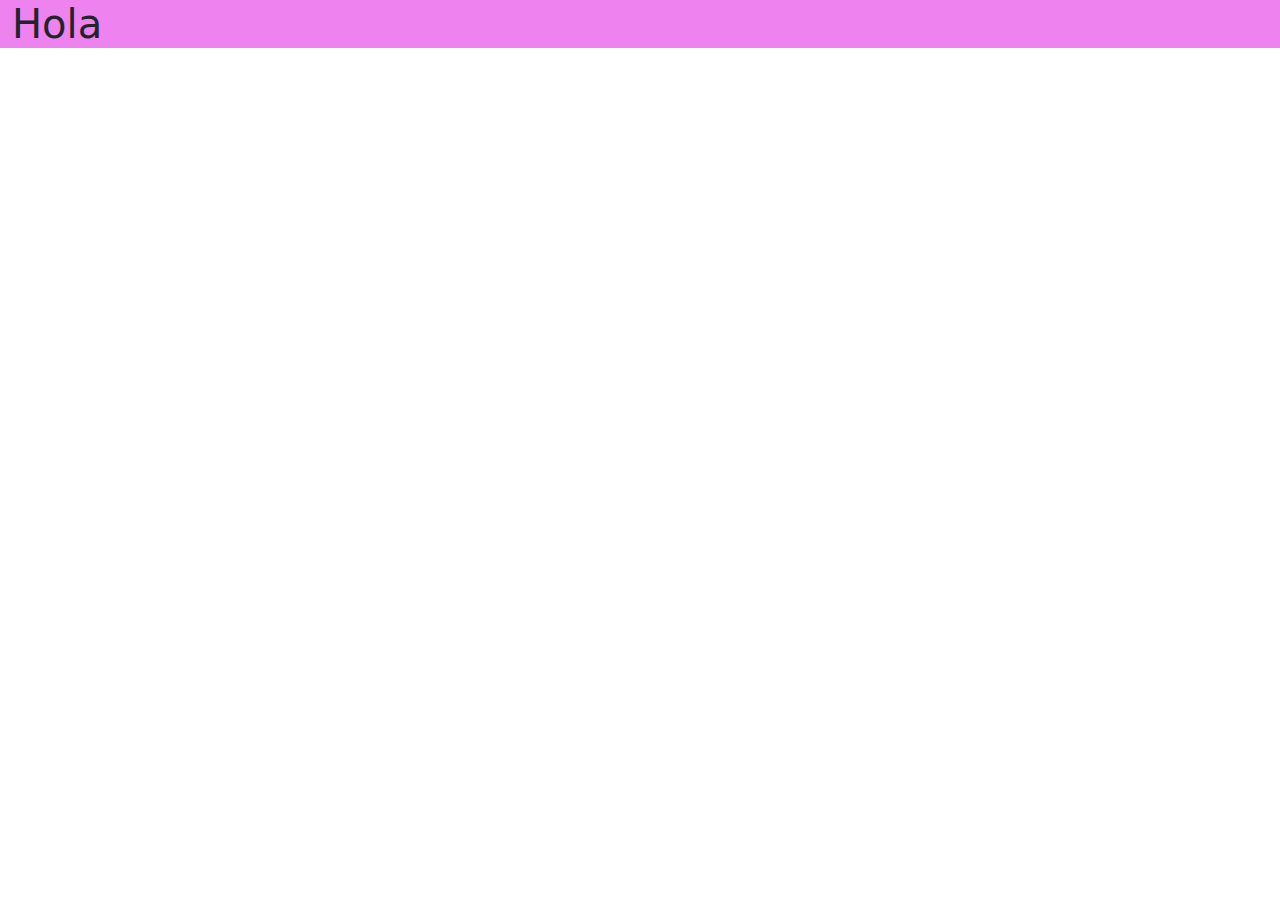
<file: Ejercicio1/Index.html>
<!doctype html>
<html lang="en">

<head>
    <!-- Required meta tags -->
    <meta charset="utf-8">
    <meta name="viewport" content="width=device-width, initial-scale=1">
    <link rel="stylesheet" href="style.css">
</head>

<body>
    <!-- Optional JavaScript; choose one of the two! -->
    <div class="container-fluid">
        <h1>Hola</h1>
    </div>
</body>

</html>
</file>
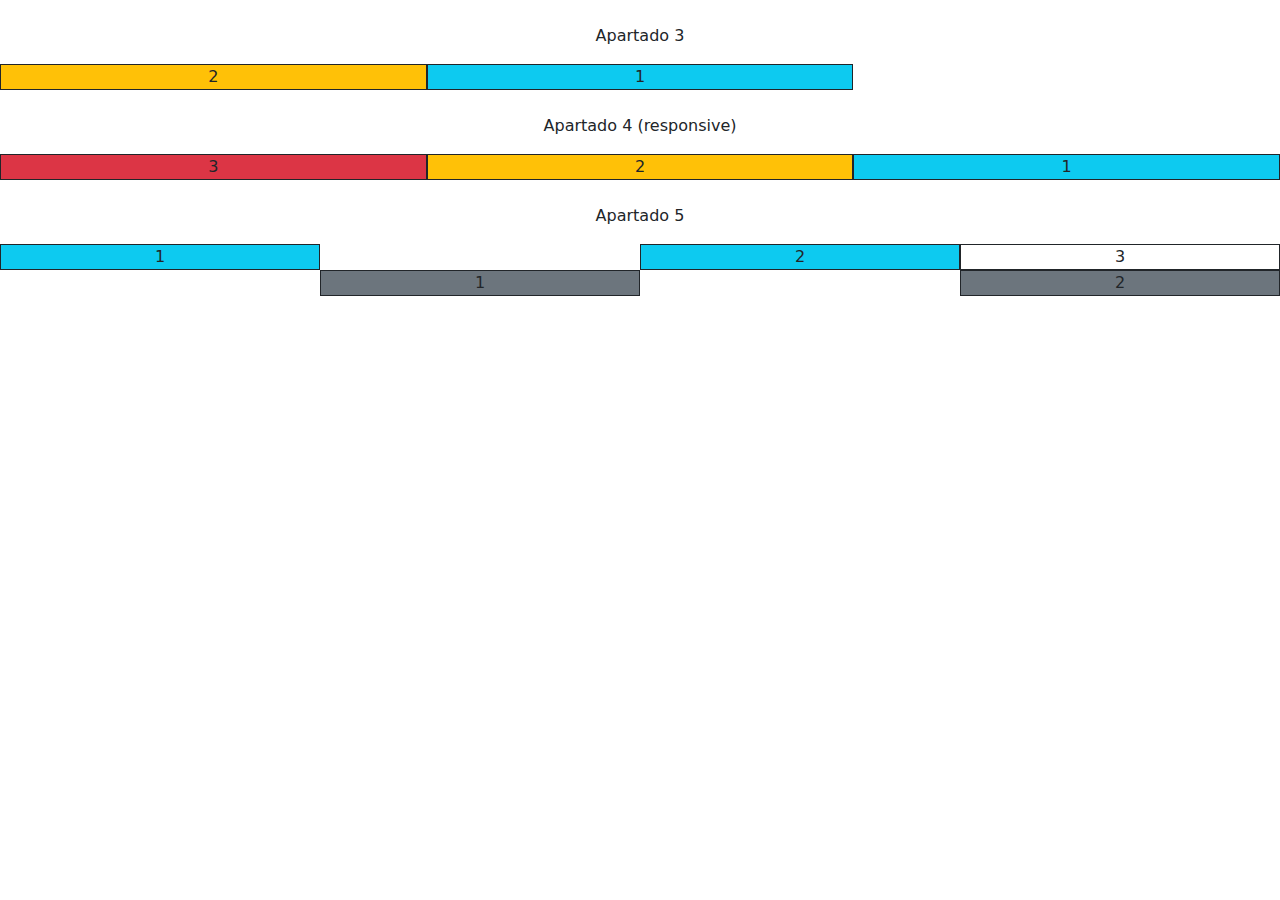
<file: Ejercicio10/Index.html>
<!DOCTYPE html>
<html><head>
  <meta charset="utf-8" />
  <meta name="viewport" content="width=device-width, initial-scale=1" />
  <link rel="stylesheet" href="./style.css" />
</head>
<body>
<div class="container-fluid text-center">
	<br>
	<p>Apartado 3</p>
	<div class="row">
		<div class="col-4 bg-info order-3 border border-dark border-1">1</div>
		<div class="col-4 bg-warning order-2 border border-dark border-1">2</div>
	</div>
	<br>
	<p>Apartado 4 (responsive)</p>
	<div class="row">
		<div class="col-4 bg-info order-xl-3 border border-dark border-1">1</div>
		<div class="col-4 bg-warning order-xl-2 border border-dark border-1">2</div>
		<div class="col-4 bg-danger order xl-1 border border-dark border-1">3</div>
	</div>
	<br>
	<p>Apartado 5</p>
	<div class="row">
		<div class="col-3 bg-info border border-dark border-1">1</div>
		<div class="col-md-3 ms-auto bg-info border border-dark border-1">2</div>
		<div class="col-3 bg info border border-dark border-1">3</div>
	</div>
	<div class="row">
		<div class="col-3 ms-auto bg-secondary border border-dark border-1">1</div>
		<div class="col-3 ms-auto bg-secondary border border-dark border-1">2</div>
	</div>
</body></html>
</file>
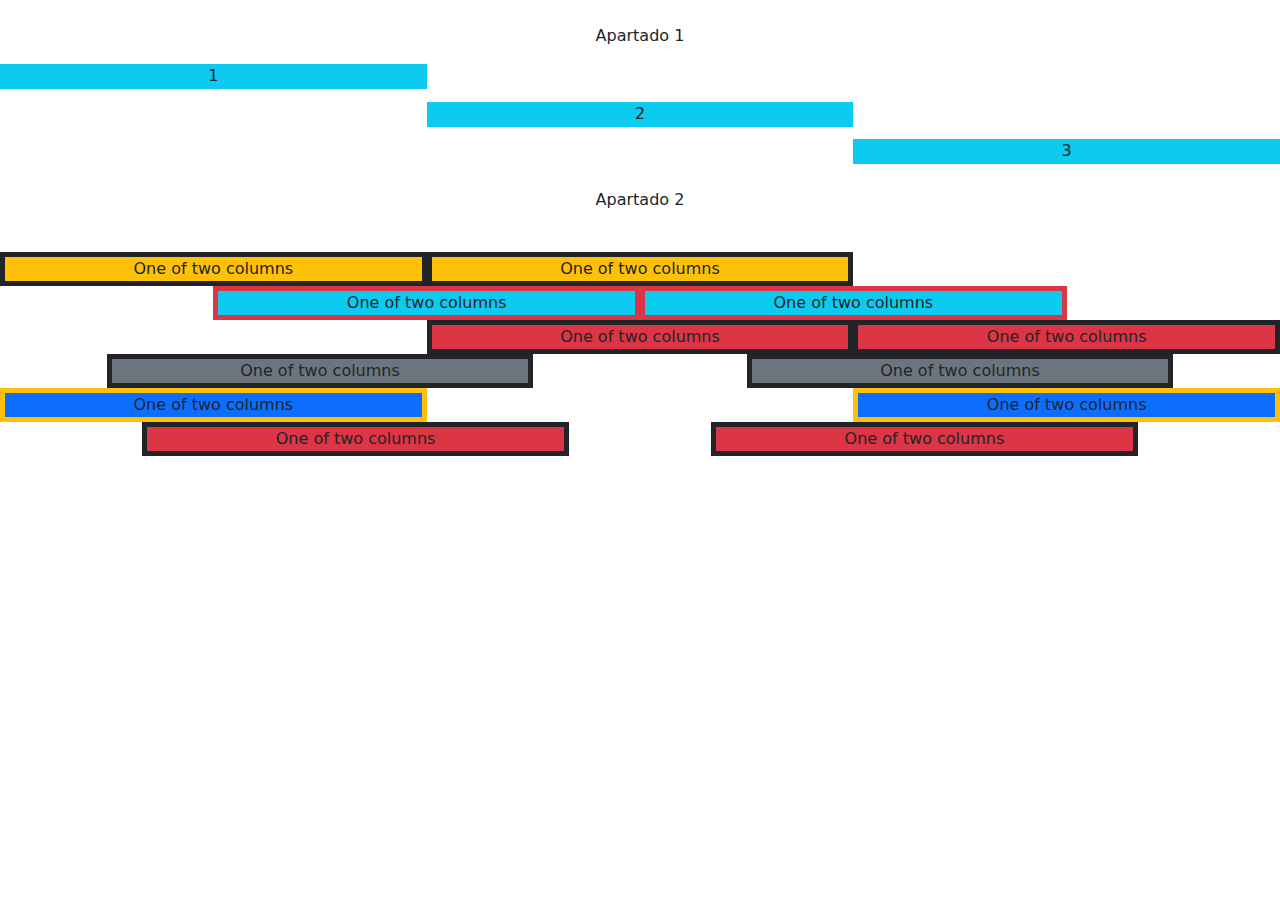
<file: Ejercicio11/Index.html>
<!DOCTYPE html>
<html lang="es">
  <head>
    <!-- Required meta tags -->
    <meta charset="utf-8" />
    <meta name="viewport" content="width=device-width, initial-scale=1" />
    <link rel="stylesheet" href="./style.css" />
  </head>

  <body>
<div class="container-fluid text-center">
  <br>
  <p>Apartado 1</p>
  <div class="row" style= "height: 100px">
    <div class="col-4 h-25 bg-info align-self-start justify-content-start">1</div>
      <div class="col-4 h-25 bg-info align-self-center justify-content-center">2</div>
      <div class="col-4 h-25 bg-info align-self-end justify-content-end ">3</div>
    </div>
    <br>
    <p>Apartado 2</p>
    <br>
    <div class="row justify-content-start">
      <div class="col-4 border border-dark border-5 bg-warning">
        One of two columns
      </div>
      <div class="col-4 border border-dark border-5 bg-warning">
        One of two columns
      </div>
    </div>
    <div class="row justify-content-center">
      <div class="col-4 border border-danger border-5 bg-info">
        One of two columns
      </div>
      <div class="col-4 border border-danger border-5 bg-info">
        One of two columns
      </div>
    </div>
    <div class="row justify-content-end">
      <div class="col-4 border border-dark border-5 bg-danger">
        One of two columns
      </div>
      <div class="col-4 border border-dark border-5 bg-danger">
        One of two columns
      </div>
    </div>
    <div class="row justify-content-around">
      <div class="col-4 border border-dark border-5 bg-secondary">
        One of two columns
      </div>
      <div class="col-4 border border-dark border-5 bg-secondary">
        One of two columns
      </div>
    </div>
    <div class="row justify-content-between">
      <div class="col-4 border border-warning border-5 bg-primary">
        One of two columns
      </div>
      <div class="col-4 border border-warning border-5 bg-primary">
        One of two columns
      </div>
    </div>
    <div class="row justify-content-evenly">
      <div class="col-4 border border-dark border-5 bg-danger">
        One of two columns
      </div>
      <div class="col-4 border border-dark border-5 bg-danger">
        One of two columns
      </div>
    </div>
  </div>
</div>
  </body>
</html>
</file>
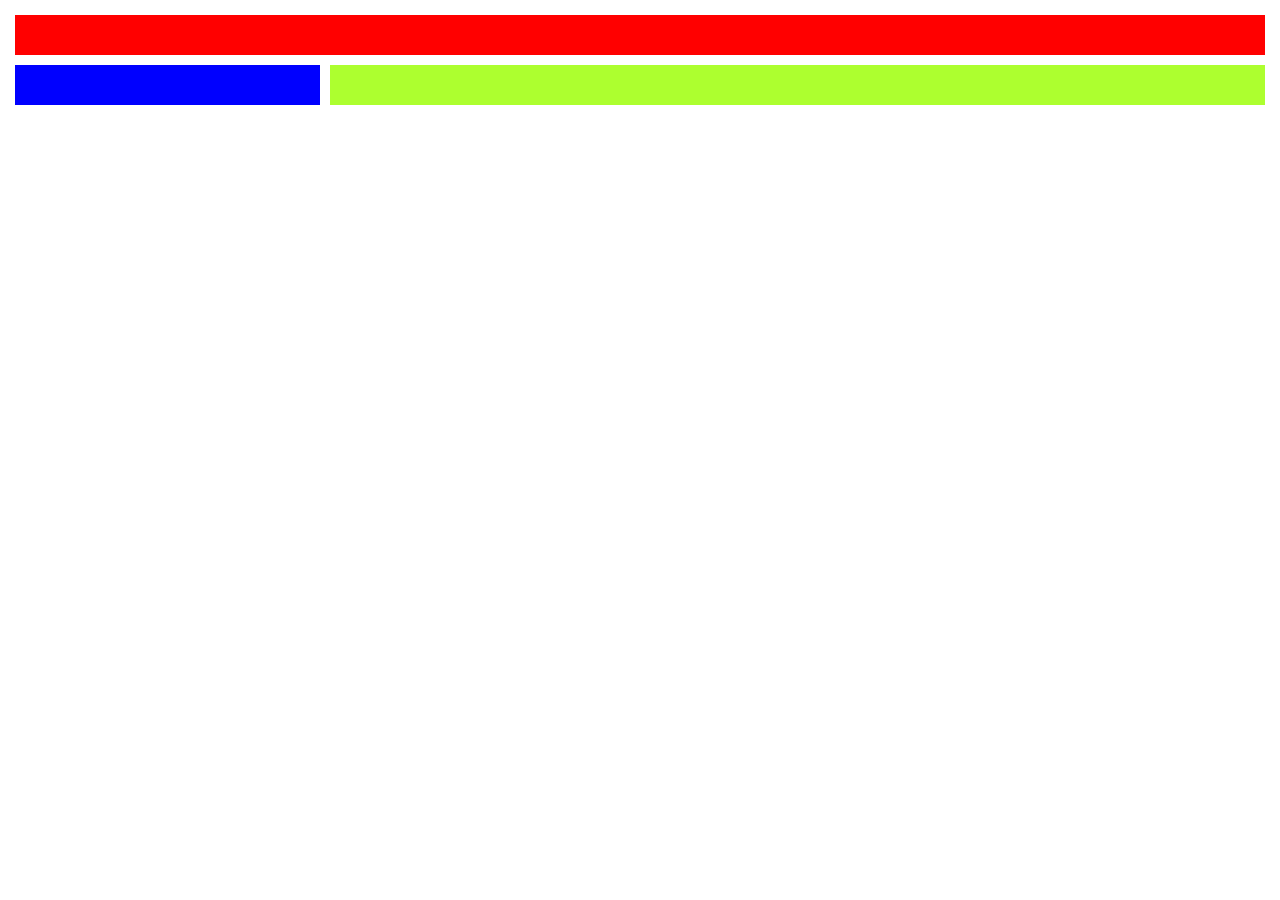
<file: Ejercicio12/Index.html>
</html>
<!DOCTYPE html>
<html><head>
    <!-- Required meta tags -->
    <meta charset="utf-8" />
    <meta name="viewport" content="width=device-width, initial-scale=1" />
    <link rel="stylesheet" href="./style.css" />
	<style type="text/css" media="screen">
		body{text-align: center;}
		div{height:50px; border: 5px solid white;}
		.red{
			background-color: red;
		}
		.blue{
			background-color: blue;
		}
		.green{
			background-color: greenyellow;
		}
	</style>
</head>
<body>
<div class="container-fluid">
	<div class="row">
		<div class="red col"></div>
	</div>
	
	<div class="row">
		<div class="blue col-sm-3 col-xs-6"></div>
		<div class="green col-sm-9 col-xs-6"></div>
</div>
	</div>
	</div>
</div>
</body></html>
</file>
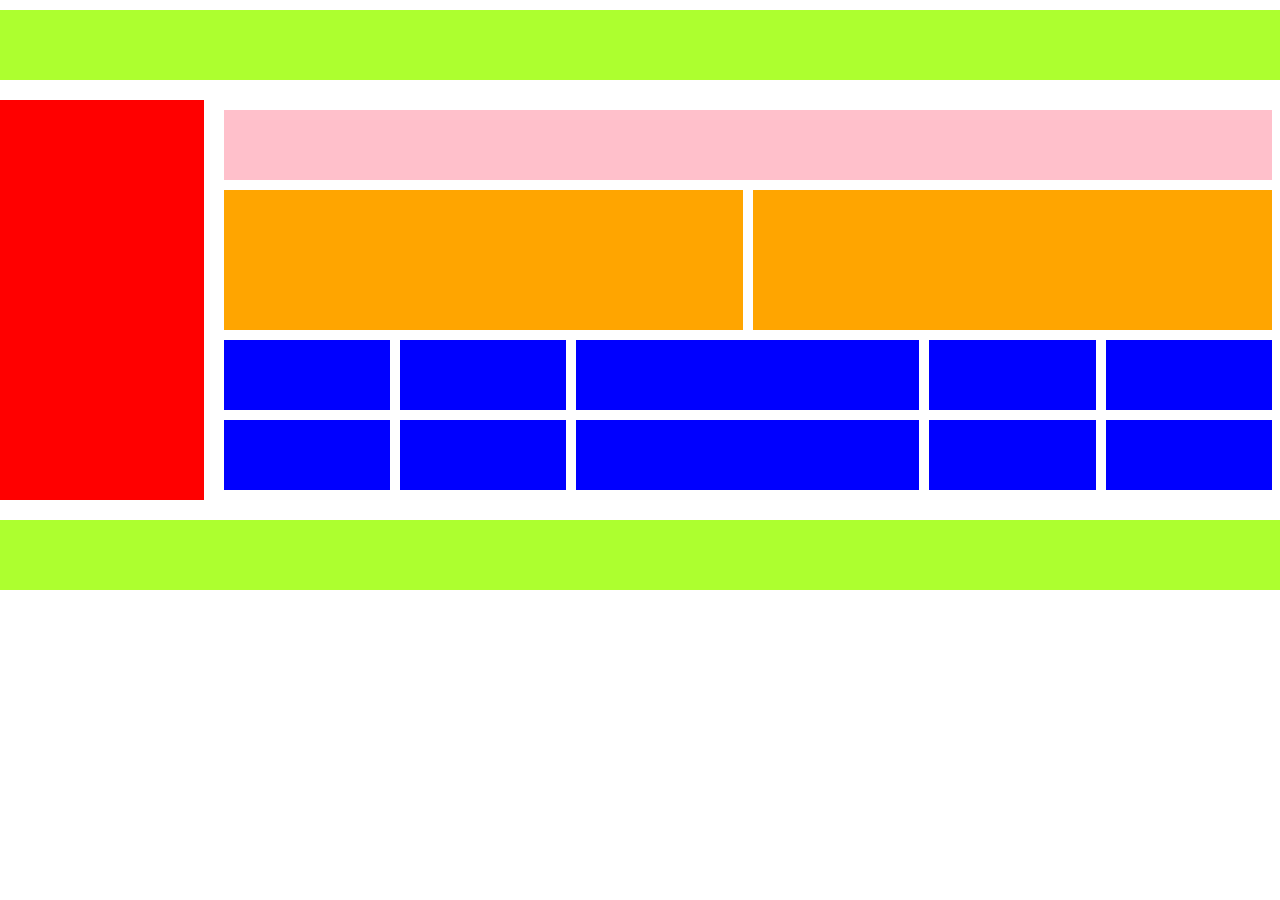
<file: Ejercicio13/Index.html>
</html>
<!DOCTYPE html>
<html><head>
    <!-- Required meta tags -->
    <meta charset="utf-8" />
    <meta name="viewport" content="width=device-width, initial-scale=1" />
    <link rel="stylesheet" href="./style.css" />

</head>
<body>
	<div class="row">
		<div class="verde col-lg-12"></div>
	</div>
	<div class="row">
		<div class="col-md-2 col-sm-2 rojo"></div>
		<div class="col-md-10 col-sm-9">
			<div class="row">
				<div class="roja d-block d-sm-none"></div>
				<div class="rosa col-md-12"></div>
				<div class="naranja col-xs-12 col-md-6 "></div>
				<div class="naranja col-xs-12 col-md-6 "></div>
				<div class="azul col-md-2 col-sm-4 col-xs-4"></div>
				<div class="azul col-md-2 col-sm-4 col-xs-4"></div>
				<div class="azul col-md-4 col-sm-4 col-xs-4"></div>
				<div class="azul col-md-2 col-sm-4 col-xs-3"></div>
				<div class="azul col-md-2 col-sm-4 col-xs-3"></div>
				<div class="azul col-md-2 col-sm-4 col-xs-3"></div>
				<div class="azul col-md-2 col-sm-4 col-xs-3"></div>
				<div class="azul col-md-4 col-sm-4 col-xs-2"></div>
				<div class="azul col-md-2 col-sm-4 col-xs-2"></div>
				<div class="azul col-md-2 col-sm-4 col-xs-2"></div>
			</div>
		</div>
	</div>
	<div class="row">
		<div class="col-lg-12 verde"></div>
	</div>
</body></html>
</file>
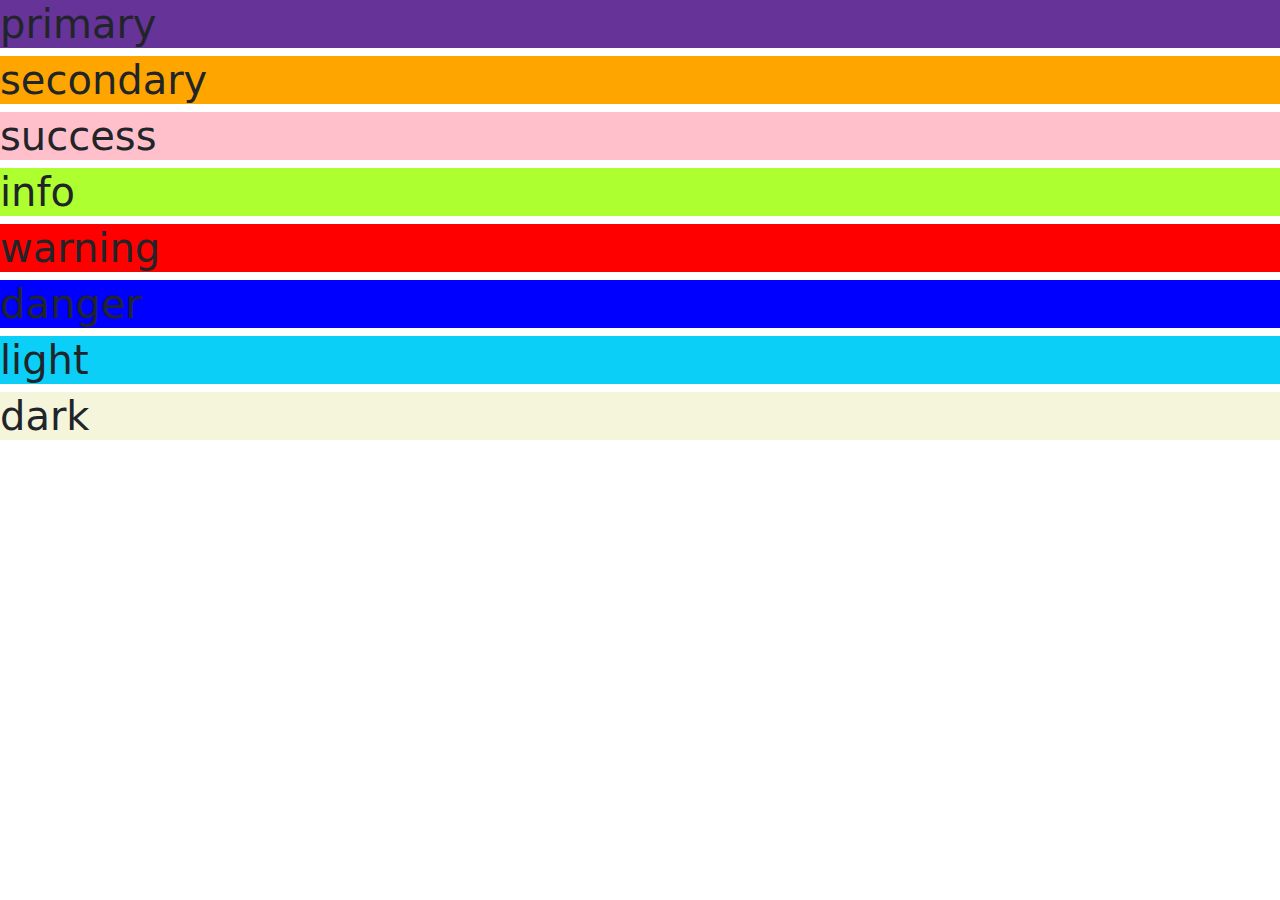
<file: Ejercicio3/Index.html>
<!DOCTYPE html>
<html lang="en">
  <head>
    <!-- Required meta tags -->
    <meta charset="utf-8" />
    <meta name="viewport" content="width=device-width, initial-scale=1" />
    <link rel="stylesheet" href="./style.css" />
  </head>

  <body>
    <h1 class="bg-primary">primary</h1>
    <h1 class="bg-secondary">secondary</h1>
    <h1 class="bg-success">success</h1>
    <h1 class="bg-info">info</h1>
    <h1 class="bg-warning">warning</h1>
    <h1 class="bg-danger">danger</h1>
    <h1 class="bg-light">light</h1>
    <h1 class="bg-dark">dark</h1>
  </body>
</html>
</file>
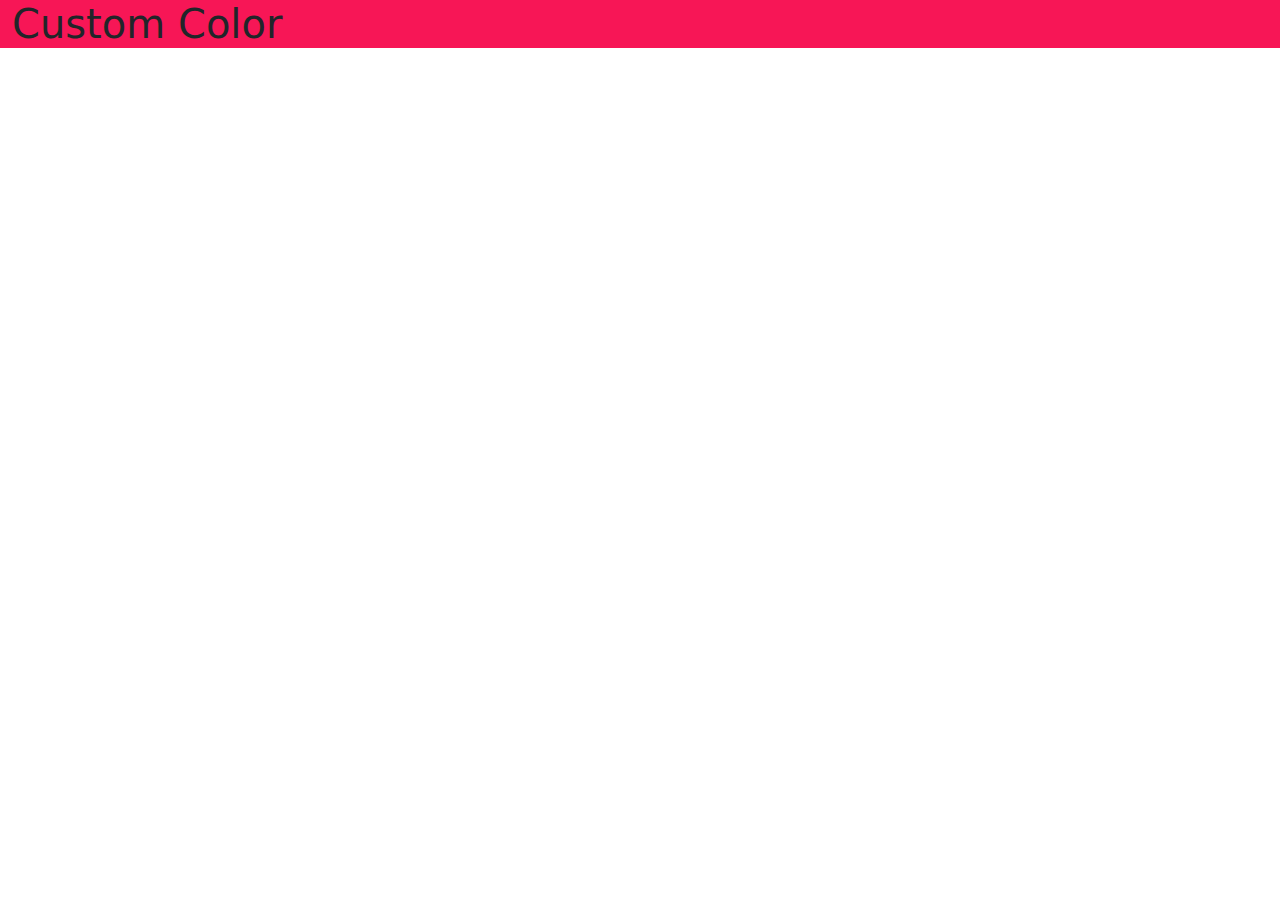
<file: Ejercicio4/Index.html>
<!DOCTYPE html>
<html lang="en">
  <head>
    <!-- Required meta tags -->
    <meta charset="utf-8" />
    <meta name="viewport" content="width=device-width, initial-scale=1" />
    <link rel="stylesheet" href="./style.css" />
  </head>

  <body>
    <h1 class="container-fluid bg-custom-color">Custom Color</h1>
  </body>
</html>
</file>
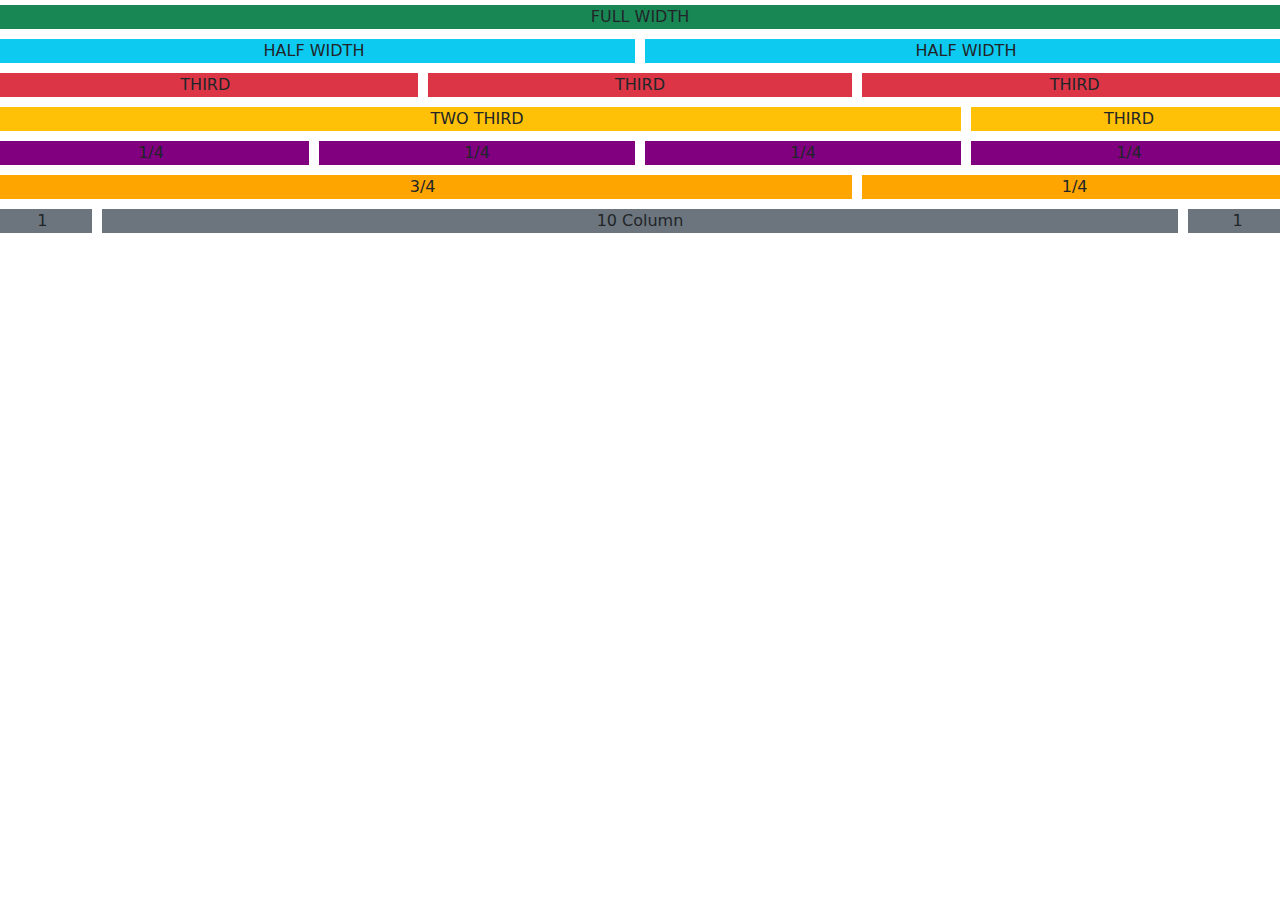
<file: Ejercicio5/Index.html>
<!DOCTYPE html>
<html lang="es">
  <head>
    <!-- Required meta tags -->
    <meta charset="utf-8" />
    <meta name="viewport" content="width=device-width, initial-scale=1" />
    <link rel="stylesheet" href="./style.css" />
  </head>

  <body>
<div class="text-center">
<div class="row">
  <div class="col- bg-success border border-white border-5">FULL WIDTH</div>
</div>
<div class="row">
  <div class="col bg-info border border-white border-5">HALF WIDTH</div>
  <div class="col bg-info border border-white border-5">HALF WIDTH</div>
</div>
<div class="row ">
  <div class="col bg-danger border border-white border-5">THIRD</div>
  <div class="col-4 bg-danger border border-white border-5">THIRD</div>
  <div class="col bg-danger border border-white border-5">THIRD</div>
</div>
<div class="row">
  <div class="col-9 bg-warning border border-white border-5 "> TWO THIRD</div>
  <div class="col-3 bg-warning border border-white border-5">THIRD</div>
</div>
<div class="row">
  <div class="col-3 fila5 border border-white border-5">1/4</div>
  <div class="col-3 fila5 border border-white border-5">1/4</div>
  <div class="col-3 fila5 border border-white border-5">1/4</div>
  <div class="col-3 fila5 border border-white border-5">1/4</div>
</div>
<div class="row">
  <div class="col-8 fila6 border border-white border-5">3/4</div>
  <div class="col-4 fila6 border border-white border-5">1/4</div>
</div>
<div class="row">
  <div class="col-1 bg-secondary border border-white border-5">1</div>
  <div class="col-10 bg-secondary border border-white border-5">10 Column</div>
  <div class="col-1 bg-secondary border border-white border-5">1</div>
</div>
</div>
  </body>
</html>
</file>
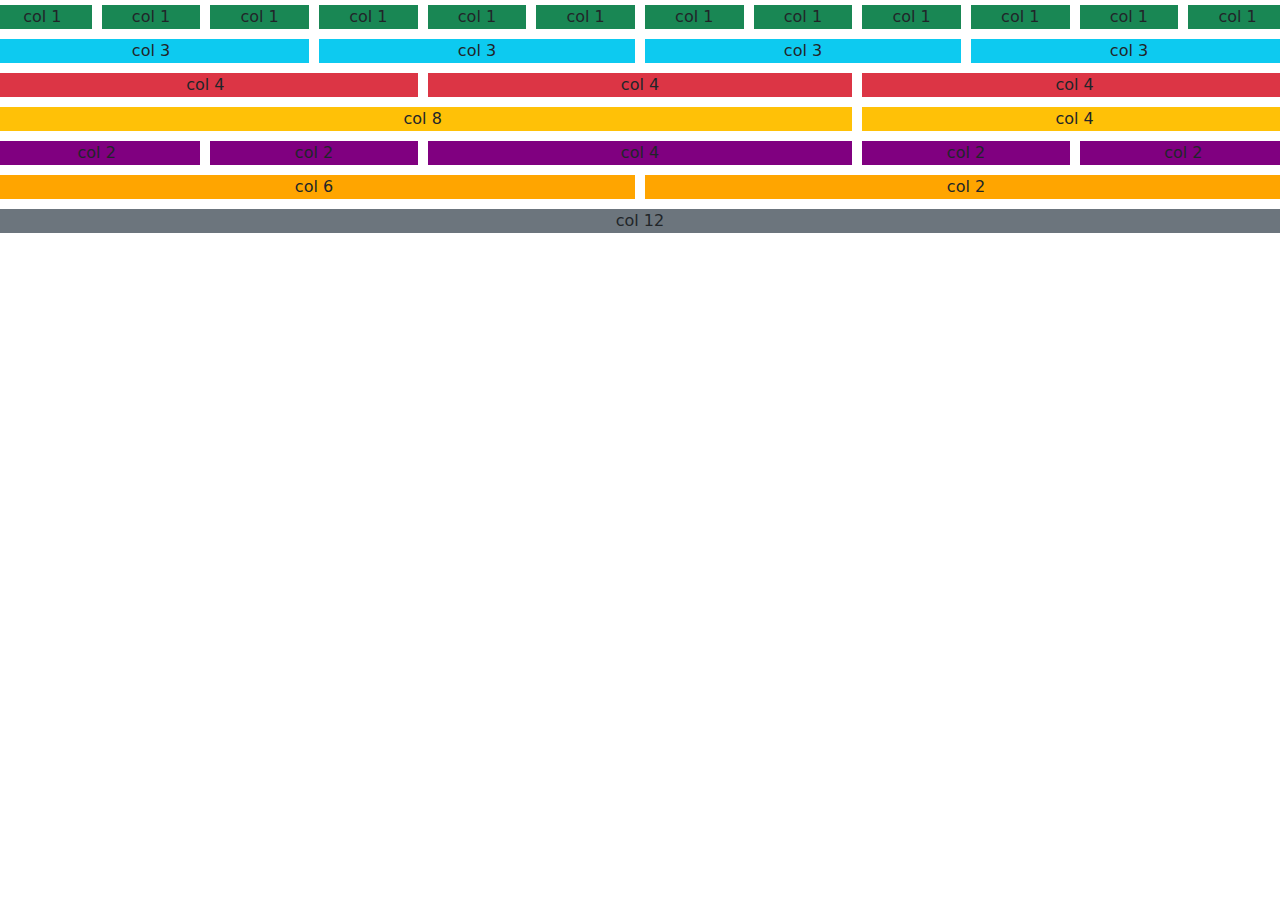
<file: Ejercicio6/Index.html>
<!DOCTYPE html>
<html lang="es">
  <head>
    <!-- Required meta tags -->
    <meta charset="utf-8" />
    <meta name="viewport" content="width=device-width, initial-scale=1" />
    <link rel="stylesheet" href="./style.css" />
  </head>

  <body>
<div class="text-center">
<div class="row">
  <div class="col-1 bg-success  border border-white border-5 ">col 1</div>
  <div class="col-1 bg-success border border-white border-5">col 1</div>
  <div class="col-1 bg-success  border border-white border-5">col 1</div>
  <div class="col-1 bg-success  border border-white border-5">col 1</div>
  <div class="col-1 bg-success  border border-white border-5">col 1</div>
  <div class="col-1 bg-success  border border-white border-5">col 1</div>
  <div class="col-1 bg-success  border border-white border-5">col 1</div>
  <div class="col-1 bg-success  border border-white border-5">col 1</div>
  <div class="col-1 bg-success  border border-white border-5">col 1</div>
  <div class="col-1 bg-success  border border-white border-5">col 1</div>
  <div class="col-1 bg-success  border border-white border-5">col 1</div>
  <div class="col-1 bg-success  border border-white border-5">col 1</div>
</div>
<div class="row">
  <div class="col-3 bg-info border border-white border-5">col 3</div>
  <div class="col-3 bg-info border border-white border-5">col 3</div>
  <div class="col-3 bg-info border border-white border-5">col 3</div>
  <div class="col-3 bg-info border border-white border-5">col 3</div>
</div>
<div class="row">
  <div class="col-4 bg-danger border border-white border-5">col 4</div>
  <div class="col-4 bg-danger border border-white border-5">col 4</div>
  <div class="col-4 bg-danger border border-white border-5">col 4</div>
</div>
<div class="row">
  <div class="col-8 bg-warning border border-white border-5">col 8</div>
  <div class="col-4 bg-warning border border-white border-5">col 4</div>
</div>
<div class="row">
  <div class="col-2 fila5 border border-white border-5">col 2</div>
  <div class="col-2 fila5 border border-white border-5">col 2</div>
  <div class="col-4 fila5 border border-white border-5">col 4</div>
  <div class="col-2 fila5 border border-white border-5">col 2</div>
  <div class="col-2 fila5 border border-white border-5">col 2</div>
</div>
<div class="row">
  <div class="col-6 fila6 border border-white border-5">col 6</div>
  <div class="col-6 fila6 border border-white border-5 ">col 2</div>
  
</div>
<div class="row">
  <div class="col-12 bg-secondary border border-white border-5 ">col 12</div>
</div>
</div>
  </body>
</html>
</file>
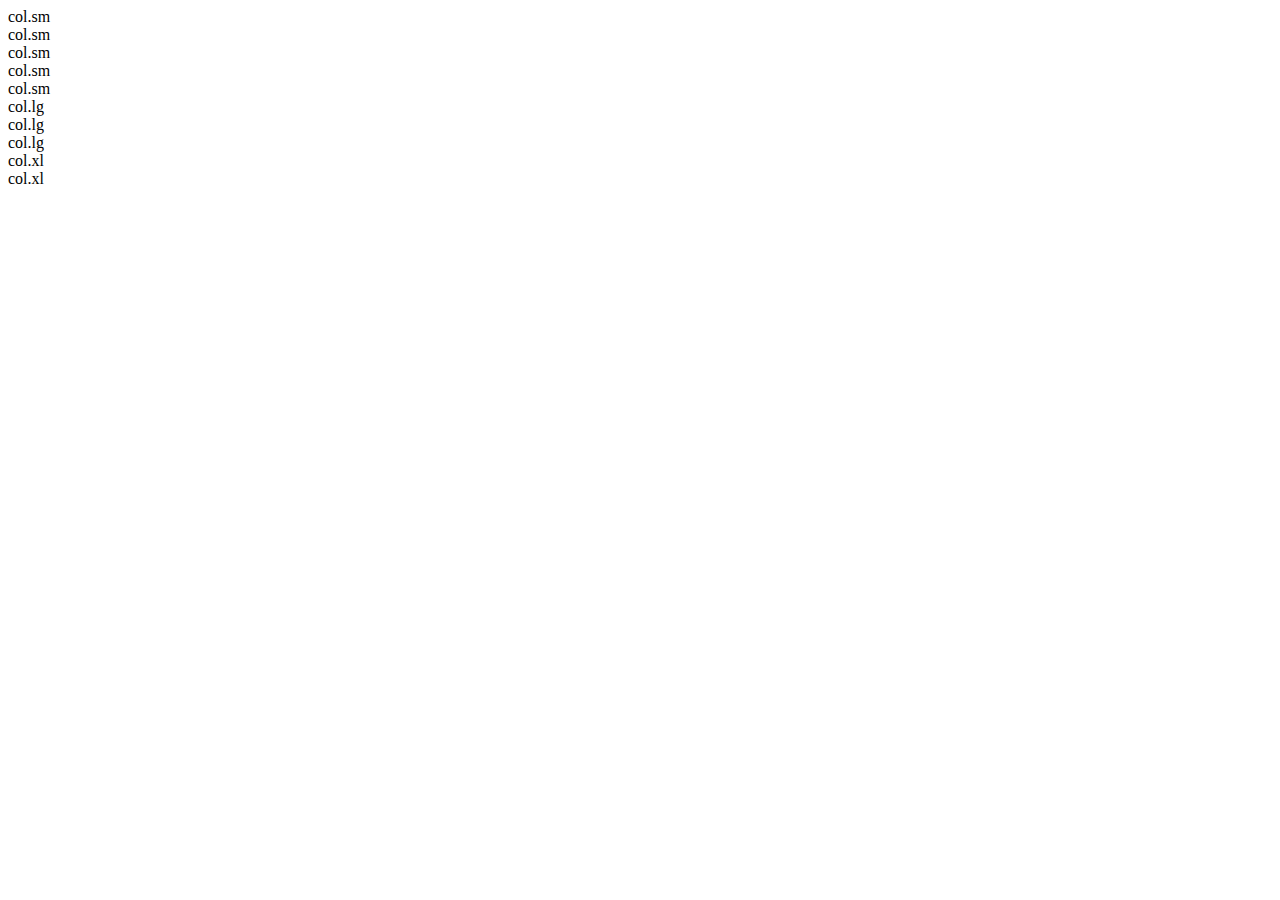
<file: Ejercicio7/Index.html>
<!DOCTYPE html>
<html lang="en">
  <head>
    <meta charset="utf-8" />
    <meta name="viewport" content="width=device-width, initial-scale=1" />
    <title>Bootstrap demo</title>
    <link
      href="https://cdn.jsdelivr.net/npm/bootstrap@5.2.0/dist/css/bootstrap.min.css"
      rel="stylesheet"
      integrity="sha384-gH2yIJqKdNHPEq0n4Mqa/HGKIhSkIHeL5AyhkYV8i59U5AR6csBvApHHNl/vI1Bx"
      crossorigin="anonymous"
    />
  </head>
  <body>
    <div class="container">
      <div class="text-center">
        <div class="row border border-white border-5">
          <div class="col-sm ms-1 bg-info">col.sm</div>
          <div class="col-sm ms-1 bg-info">col.sm</div>
          <div class="col-sm ms-1 bg-info">col.sm</div>
          <div class="col-sm ms-1 bg-info">col.sm</div>
          <div class="col-sm ms-1 bg-info">col.sm</div>
        </div>
        <div class="row border border-white border-5">
          <div class="col-lg ms-1 bg-info">col.lg</div>
          <div class="col-lg ms-1 bg-info">col.lg</div>
          <div class="col-lg ms-1 bg-info">col.lg</div>
        </div>
        <div class="row border border-white border-5">
          <div class="col-xl ms-1 bg-info">col.xl</div>
          <div class="col-xl ms-1 bg-info">col.xl</div>
        </div>
      </div>
    </div>
    <!-- Bundle JS-->
    <script
      src="https://cdn.jsdelivr.net/npm/bootstrap@5.2.0/dist/js/bootstrap.bundle.min.js"
      integrity="sha384-A3rJD856KowSb7dwlZdYEkO39Gagi7vIsF0jrRAoQmDKKtQBHUuLZ9AsSv4jD4Xa"
      crossorigin="anonymous"
    ></script>
  </body>
</html>
</file>
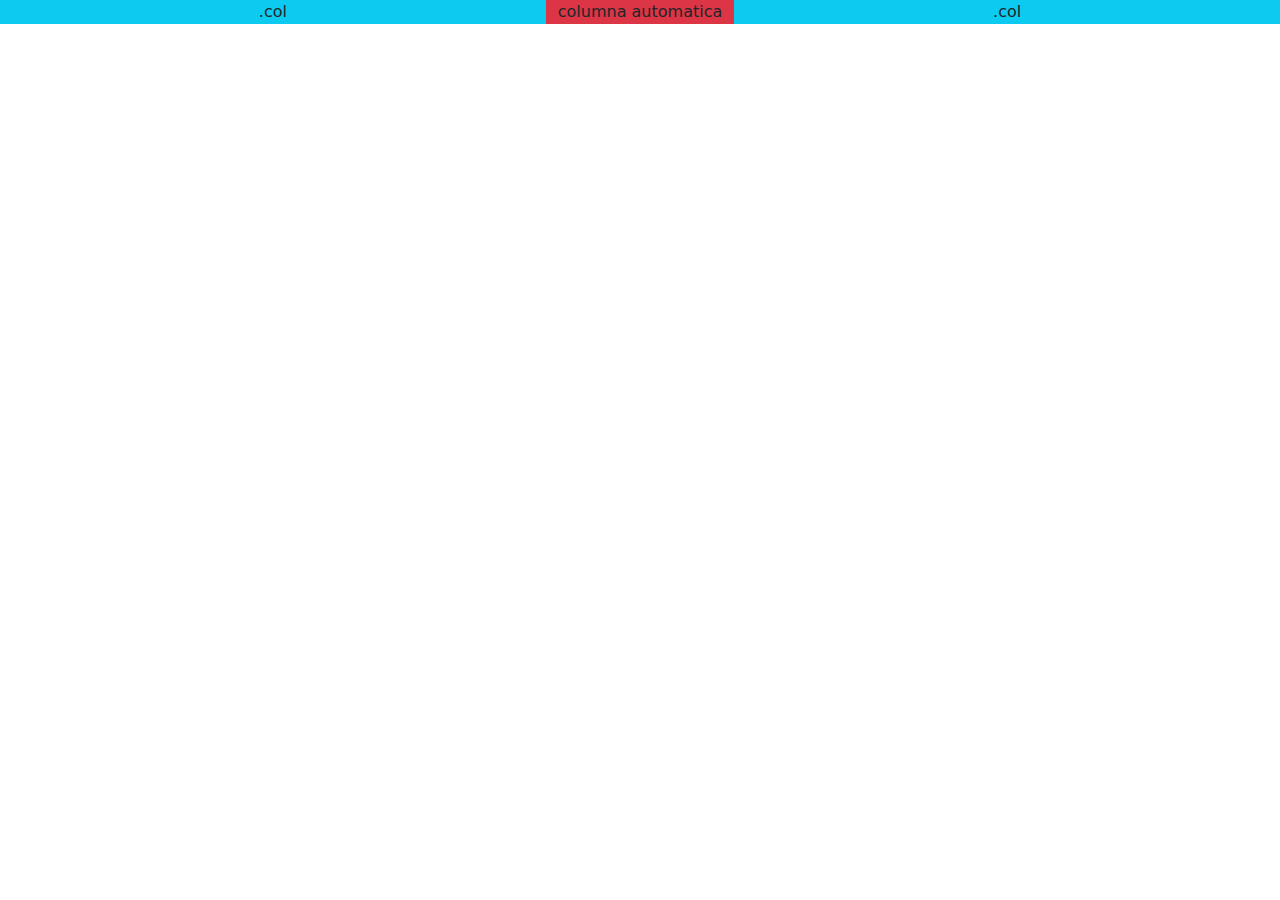
<file: Ejercicio8/Index.html>
<!DOCTYPE html>
<html lang="es">
  <head>
    <!-- Required meta tags -->
    <meta charset="utf-8" />
    <meta name="viewport" content="width=device-width, initial-scale=1" />
    <link rel="stylesheet" href="./style.css" />
  </head>

  <body>
<div class="container-fluid text-center">
<div class="row">
<div class="col bg-info">.col</div>
<div class="col-lg-auto bg-danger">columna automatica</div>
<div class="col bg-info">.col</div>
</div>
</div>
  </body>
</html>
</file>
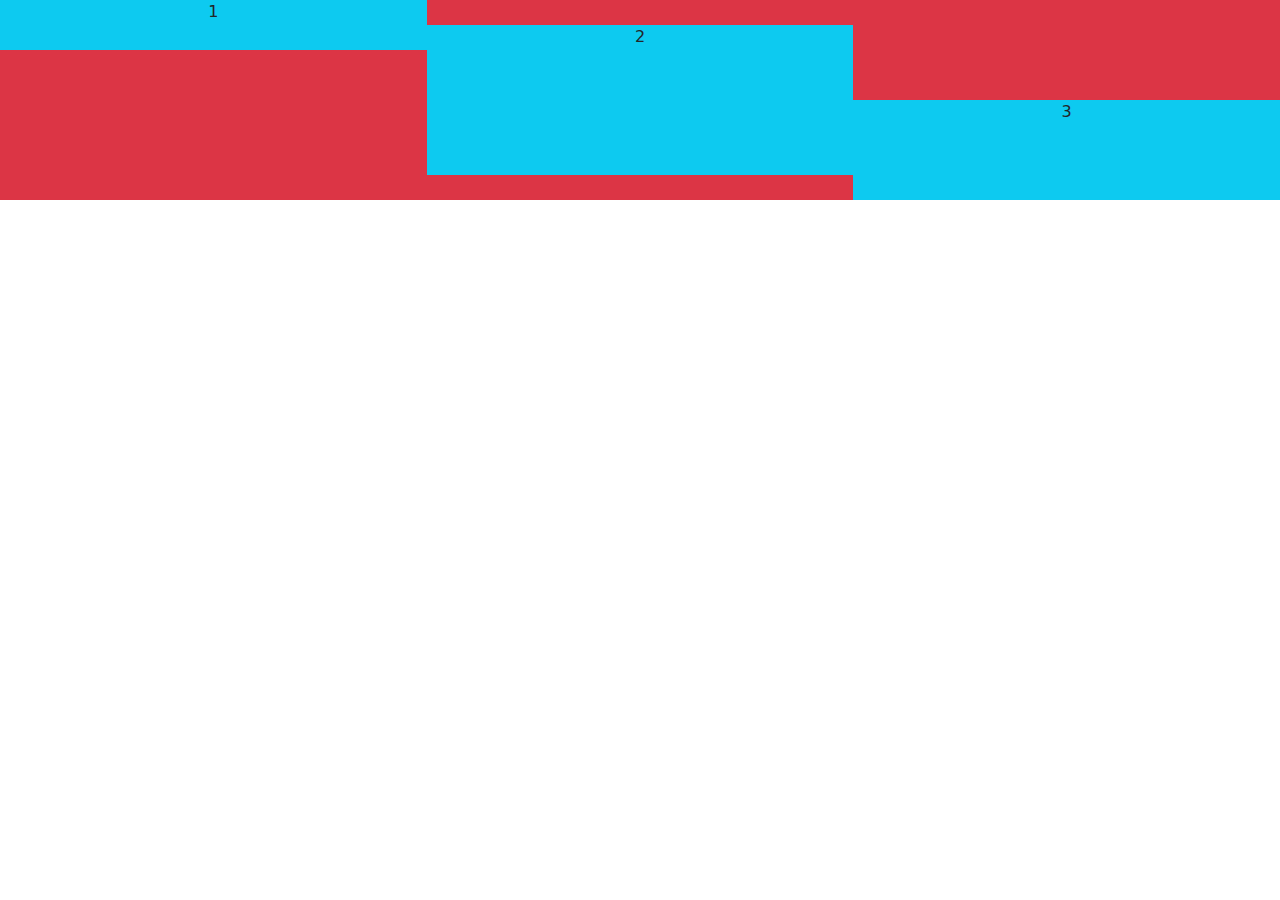
<file: Ejercicio9/Index.html>
<!DOCTYPE html>
<html lang="es">
  <head>
    <!-- Required meta tags -->
    <meta charset="utf-8" />
    <meta name="viewport" content="width=device-width, initial-scale=1" />
    <link rel="stylesheet" href="./style.css" />
  </head>

  <body>
<div class="container-fluid text-center bg-danger">
  <div class="row" style= "height: 200px">
    <div class="col-4 h-25 bg-info align-self-start justify-content-start">1</div>
      <div class="col-4 h-75 bg-info align-self-center justify-content-center">2</div>
      <div class="col-4 h-50 bg-info align-self-end justify-content-end ">3</div>
    </div>
</div>
  </body>
</html>
</file>
